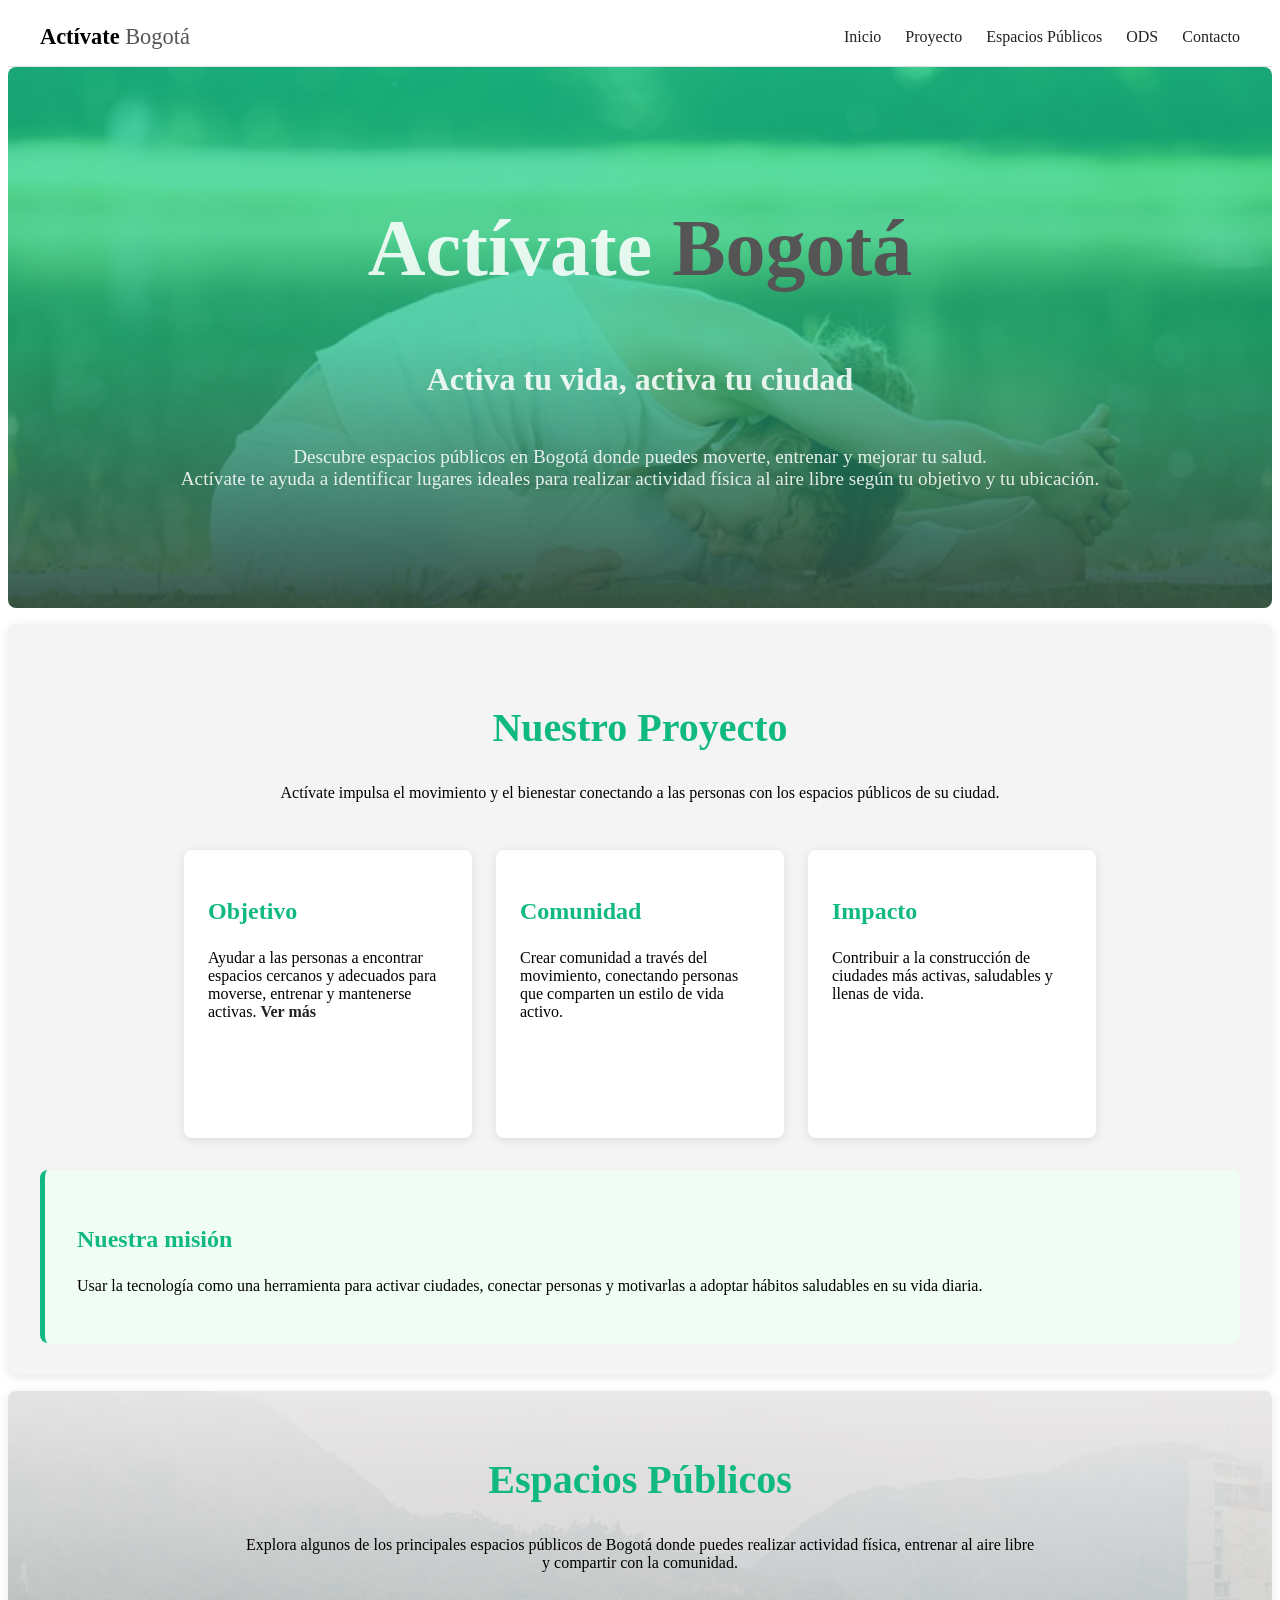
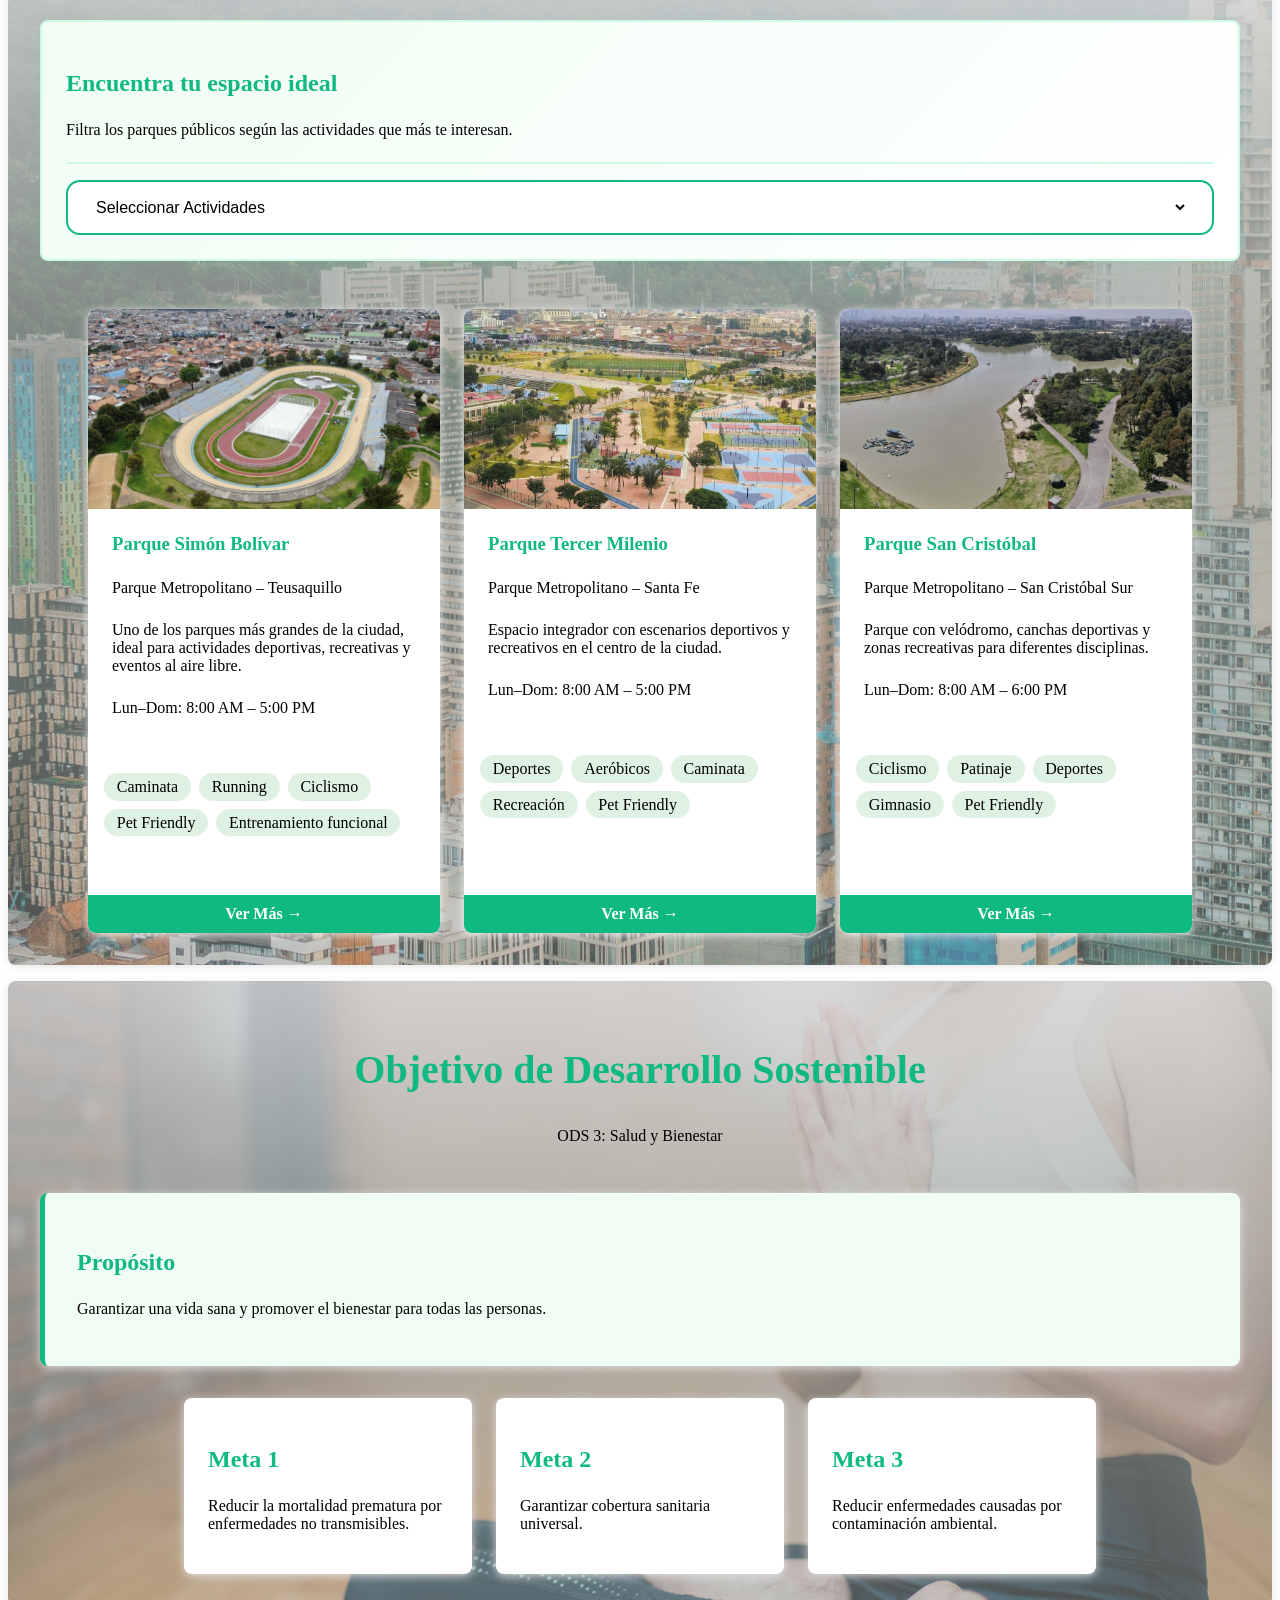
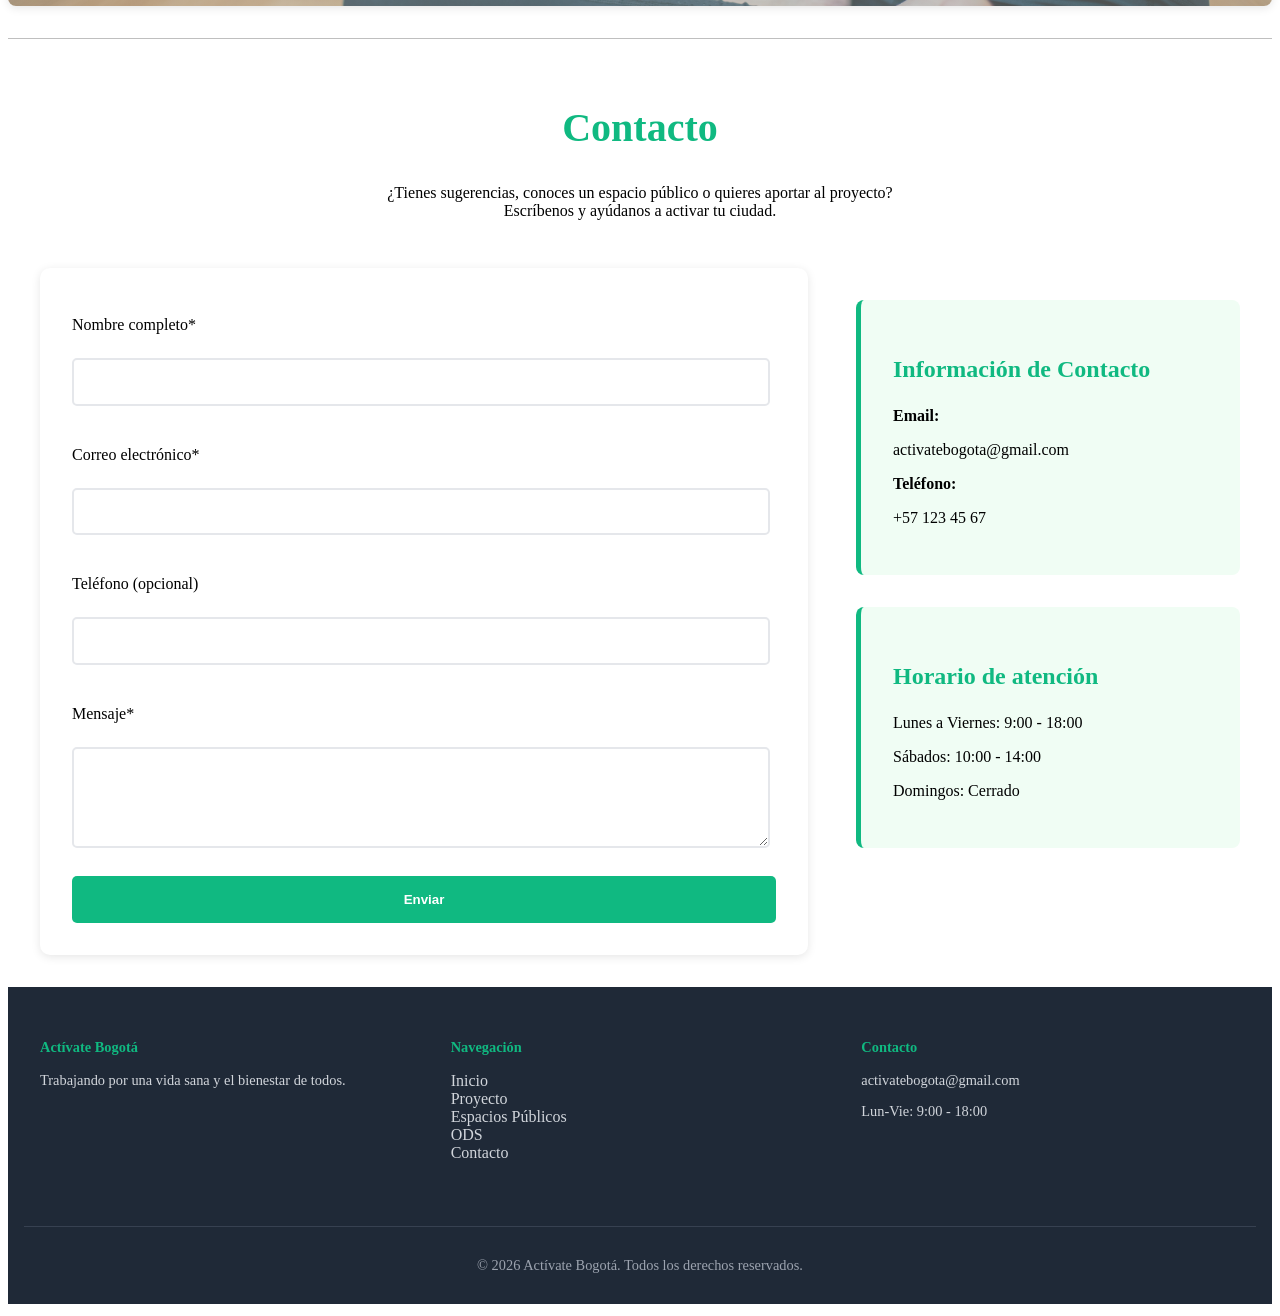
<file: index.html>
<!DOCTYPE html>
<html lang="es">
<head>
  <meta charset="UTF-8">
  <title>Actívate - Bogotá</title>
  <meta name="viewport" content="width=device-width, initial-scale=1.0">
  <meta name="description" content="Plataforma web que promueve la actividad física y el bienestar mediante el uso de espacios públicos en Bogotá.">
  <link href="https://cdn.boxicons.com/3.0.8/fonts/basic/boxicons.min.css" rel="stylesheet">
  <link rel="stylesheet" href="css/styles.css">
</head>

<body>

  <!-- Encabezado -->
  <header class="encabezado-app">
    <h1 class="titulo-app">
      Actívate <span>Bogotá</span>
    </h1>

    <nav class="menu">
      <ul class="menu-lista">
        <li><a href="#inicio">Inicio</a></li>
        <li><a href="#proyecto">Proyecto</a></li>
        <li><a href="#espacios">Espacios Públicos</a></li>
        <li><a href="#ods">ODS</a></li>
        <li><a href="#contacto">Contacto</a></li>
      </ul>
    </nav>
  </header>

  <!-- Contenido principal -->
  <main>

    <!-- Inicio -->
    <section id="inicio" class="inicio">
      <h2 class="inicio-titulo">Actívate <span>Bogotá</span></h2>

      <p class="inicio-eslogan">
        Activa tu vida, activa tu ciudad
      </p>

      <p class="inicio-descripcion">
        Descubre espacios públicos en Bogotá donde puedes moverte, entrenar y mejorar tu salud.
        <br>
        Actívate te ayuda a identificar lugares ideales para realizar actividad física al aire libre
        según tu objetivo y tu ubicación.
      </p>
    </section>

    <!-- Proyecto -->
    <section id="proyecto" class="proyecto">
      <h2 class="proyecto-titulo">Nuestro Proyecto</h2>

      <p class="proyecto-introduccion">
        Actívate impulsa el movimiento y el bienestar conectando a las personas con los
        espacios públicos de su ciudad.
      </p>

      <div class="cards">

        <article class="proyecto-card">
          <i class="bx bx-bullseye"></i>
          <h3>Objetivo</h3>
          <p>
            Ayudar a las personas a encontrar espacios cercanos y adecuados para moverse,
            entrenar y mantenerse activas.
            <a class="objetivos-a" href="pages/Objetivos.html">Ver más</a>
          </p>
        </article>

        <article class="proyecto-card">
          <i class="bx bx-community"></i>
          <h3>Comunidad</h3>
          <p>
            Crear comunidad a través del movimiento, conectando personas que comparten un
            estilo de vida activo.
          </p>
        </article>

        <article class="proyecto-card">
          <i class="bx bx-biceps"></i>
          <h3>Impacto</h3>
          <p>
            Contribuir a la construcción de ciudades más activas, saludables y llenas de vida.
          </p>
        </article>

      </div>

      <div class="proyecto-mision">
        <h3>Nuestra misión</h3>
        <p>
          Usar la tecnología como una herramienta para activar ciudades, conectar personas y
          motivarlas a adoptar hábitos saludables en su vida diaria.
        </p>
      </div>
    </section>

    <!-- Espacios -->
    <section id="espacios" class="espacios">

      <h2 class="espacios-titulo">Espacios Públicos</h2>

      <p class="espacios-introduccion">
        Explora algunos de los principales espacios públicos de Bogotá donde puedes realizar
        actividad física, entrenar al aire libre y compartir con la comunidad.
      </p>

      <!-- Espacios Filtros -->
      <div class="espacios-filtros">

        <h3 class="filtros-titulo">Encuentra tu espacio ideal</h3>

        <p class="filtros-descripcion">
          Filtra los parques públicos según las actividades que más te interesan.
        </p>

        <form class="filtros-formulario">
          <div class="filtro-campo">

            <select id="actividad" name="actividad" class="filtro-select">

              <option value="*">Seleccionar Actividades</option>
              <option value="caminata">Caminata</option>
              <option value="running">Running</option>
              <option value="ciclismo">Ciclismo</option>
              <option value="entrenamiento">Entrenamiento funcional</option>
              <option value="pet">Pet Friendly</option>
              <option value="deportes">Deportes</option>
              <option value="aerobicos">Aeróbicos</option>
              <option value="patinaje">Patinaje</option>
              <option value="canchas">Canchas</option>

            </select>

          </div>
        </form>

      </div>

      <!-- Espacios Cards -->
      <div class="cards">

        <article class="espacio-card"
          data-tags="caminata,running,ciclismo,pet,entrenamiento">

          <img src="assets/Parque-San-Cristóbal-4.jfif" alt="imagen 1">

          <h3 class="espacio-nombre">Parque Simón Bolívar</h3>

          <p class="espacio-tipo-ubicacion">
            Parque Metropolitano – Teusaquillo
          </p>

          <p class="espacio-descripcion">
            Uno de los parques más grandes de la ciudad, ideal para actividades deportivas,
            recreativas y eventos al aire libre.
          </p>

          <p class="horario">Lun–Dom: 8:00 AM – 5:00 PM</p>

          <ul class="espacio-actividades">
            <li>Caminata</li>
            <li>Running</li>
            <li>Ciclismo</li>
            <li>Pet Friendly</li>
            <li>Entrenamiento funcional</li>
          </ul>

          <a href="#inicio">Ver Más →</a>

        </article>

        <article class="espacio-card"
          data-tags="deportes,aerobicos,caminata,pet">

          <img src="assets/Parque-Tercer-Milenio-2.jpg" alt="imagen 2">

          <h3 class="espacio-nombre">Parque Tercer Milenio</h3>

          <p class="espacio-tipo-ubicacion">
            Parque Metropolitano – Santa Fe
          </p>

          <p class="espacio-descripcion">
            Espacio integrador con escenarios deportivos y recreativos en el centro de la ciudad.
          </p>

          <p class="horario">Lun–Dom: 8:00 AM – 5:00 PM</p>

          <ul class="espacio-actividades">
            <li>Deportes</li>
            <li>Aeróbicos</li>
            <li>Caminata</li>
            <li>Recreación</li>
            <li>Pet Friendly</li>
          </ul>

          <a href="#inicio">Ver Más →</a>

        </article>

        <article class="espacio-card"
          data-tags="ciclismo,patinaje,deportes,pet,canchas">

          <img src="assets/Simón-bolívar-0.jfif" alt="imagen 3">

          <h3 class="espacio-nombre">Parque San Cristóbal</h3>

          <p class="espacio-tipo-ubicacion">
            Parque Metropolitano – San Cristóbal Sur
          </p>

          <p class="espacio-descripcion">
            Parque con velódromo, canchas deportivas y zonas recreativas para diferentes
            disciplinas.
          </p>

          <p class="horario">Lun–Dom: 8:00 AM – 6:00 PM</p>

          <ul class="espacio-actividades">
            <li>Ciclismo</li>
            <li>Patinaje</li>
            <li>Deportes</li>
            <li>Gimnasio</li>
            <li>Pet Friendly</li>
          </ul>

          <a href="#inicio">Ver Más →</a>

        </article>

      </div>
    </section>

    <!-- ODS -->
    <section id="ods" class="ods">

      <h2 class="ods-titulo">Objetivo de Desarrollo Sostenible</h2>

      <p class="ods-subtitulo">ODS 3: Salud y Bienestar</p>

      <div class="ods-proposito">
        <h3>Propósito</h3>
        <p>
          Garantizar una vida sana y promover el bienestar para todas las personas.
        </p>
      </div>

      <div class="cards">

        <article class="meta-card">
          <h3>Meta 1</h3>
          <p>Reducir la mortalidad prematura por enfermedades no transmisibles.</p>
        </article>

        <article class="meta-card">
          <h3>Meta 2</h3>
          <p>Garantizar cobertura sanitaria universal.</p>
        </article>

        <article class="meta-card">
          <h3>Meta 3</h3>
          <p>Reducir enfermedades causadas por contaminación ambiental.</p>
        </article>

      </div>
    </section>

    <!-- Contacto -->
    <section id="contacto" class="contacto">

      <h2 class="contacto-titulo">Contacto</h2>

      <p class="contacto-descripcion">
        ¿Tienes sugerencias, conoces un espacio público o quieres aportar al proyecto?<br>
        Escríbenos y ayúdanos a activar tu ciudad.
      </p>

      <div class="contacto-container">

        <div class="formulario">

          <form>

            <div class="contacto-campo">
              <label for="nombre">Nombre completo*</label>
              <input type="text" id="nombre" name="nombre" required>
            </div>

            <div class="contacto-campo">
              <label for="correo" class="contacto-etiqueta">
                Correo electrónico*
              </label>
              <input type="email" id="correo" name="correo" required>
            </div>

            <div class="contacto-campo">
              <label for="telefono" class="contacto-etiqueta">
                Teléfono (opcional)
              </label>
              <input type="tel" id="telefono" name="telefono">
            </div>

            <div class="contacto-campo">
              <label for="mensaje" class="contacto-etiqueta">
                Mensaje*
              </label>
              <textarea
                id="mensaje"
                name="mensaje"
                class="contacto-textarea"
                rows="4"
                required
              ></textarea>
            </div>

            <button type="submit" class="contacto-boton">
              Enviar
            </button>

          </form>

        </div>

        <div class="contacto-cards">

          <article class="contacto-card">
            <h3>Información de Contacto</h3>

            <strong>Email:</strong>
            <p>activatebogota@gmail.com</p>

            <strong>Teléfono:</strong>
            <p>+57 123 45 67</p>
          </article>

          <article class="horario-card">
            <h3>Horario de atención</h3>

            <p>Lunes a Viernes: 9:00 - 18:00</p>
            <p>Sábados: 10:00 - 14:00</p>
            <p>Domingos: Cerrado</p>
          </article>

        </div>

      </div>
    </section>

  </main>

  <!-- Footer -->
  <footer class="footer">

    <div class="footer-content">

      <div class="footer-section">
        <h4>Actívate Bogotá</h4>
        <p>Trabajando por una vida sana y el bienestar de todos.</p>
      </div>

      <div class="footer-section">
        <h4>Navegación</h4>

        <ul class="navegacion-footer">
          <li><a href="#inicio">Inicio</a></li>
          <li><a href="#proyecto">Proyecto</a></li>
          <li><a href="#espacios">Espacios Públicos</a></li>
          <li><a href="#ods">ODS</a></li>
          <li><a href="#contacto">Contacto</a></li>
        </ul>
      </div>

      <div class="footer-section">
        <h4>Contacto</h4>

        <p>activatebogota@gmail.com</p>
        <p>Lun-Vie: 9:00 - 18:00</p>
      </div>

    </div>

    <div class="footer-bottom">
      <p>© 2026 Actívate Bogotá. Todos los derechos reservados.</p>
    </div>

  </footer>

  <script src="dis/js/app.js"></script>

</body>
</html>
</file>
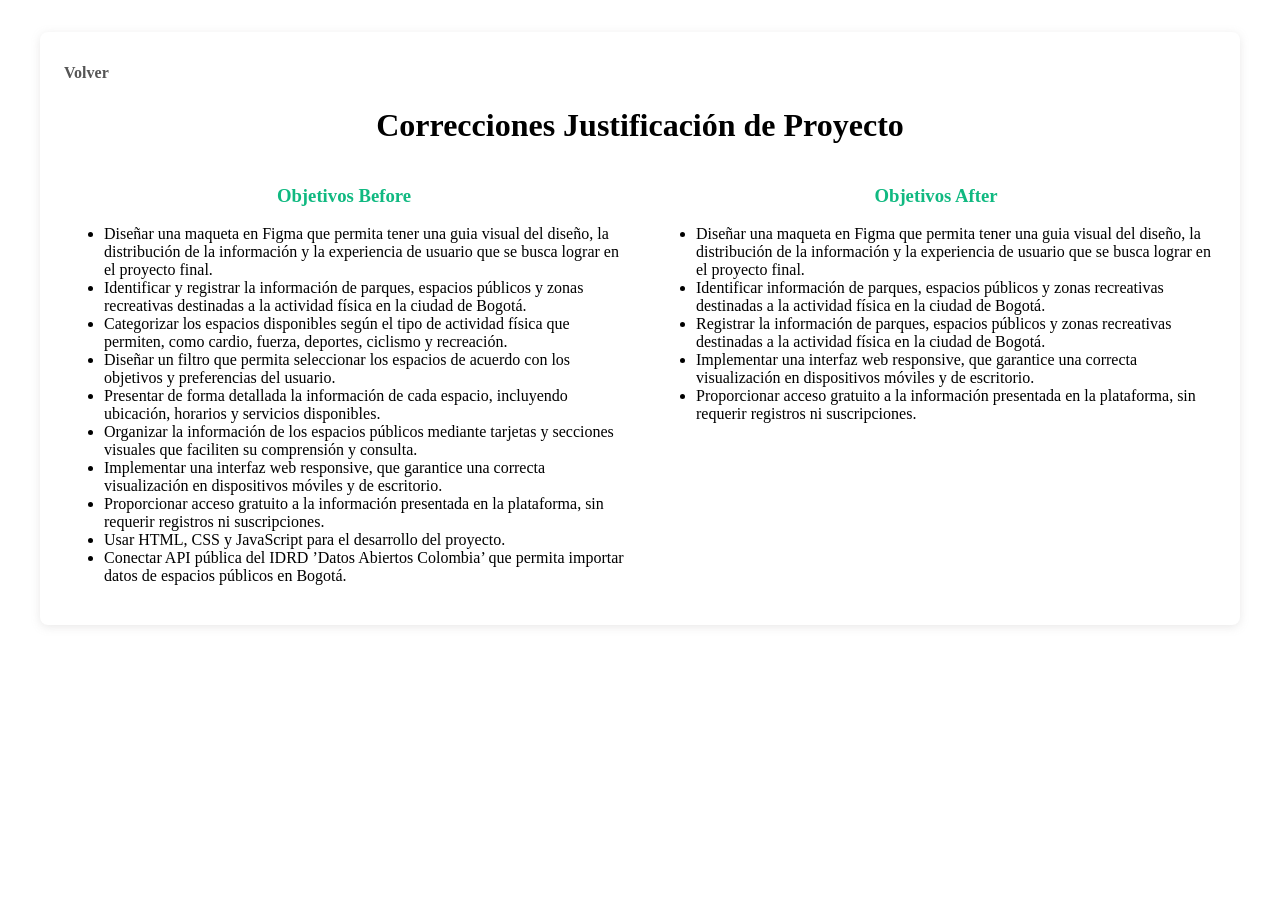
<file: pages/Objetivos.html>
<!DOCTYPE html>
<html lang="es">
<head>
  <meta charset="UTF-8">
  <title>Objetivos</title>
  <meta name="viewport" content="width=device-width, initial-scale=1.0">
  <link rel="stylesheet" href="../css/stylesobjetivos.css">
  <link href="https://cdn.boxicons.com/3.0.8/fonts/basic/boxicons.min.css" rel="stylesheet">
</head>
<body>
    <main>
        <div class="migadepan">
            <a class="volver" href="../index.html#proyecto"><i class="bx bx-arrow-in-left-square-half"></i> Volver</a>
        </div>
        <h1>Correcciones Justificación de Proyecto</h1>
    <section class="contenedor">
        <div class="contenedor-objetivos">
            <article>
            <h3>
                Objetivos Before
            </h3>
            <ul>
                <li>
                    Diseñar una maqueta en Figma que permita tener una guia visual del diseño, la 
distribución de la información y la experiencia de usuario que se busca lograr en el 
proyecto final.
                </li>
                <li>Identificar y registrar la información de parques, espacios públicos y zonas 
recreativas destinadas a la actividad física en la ciudad de Bogotá.</li>
                <li>Categorizar los espacios disponibles según el tipo de actividad física que permiten, 
como cardio, fuerza, deportes, ciclismo y recreación.</li>
                <li>Diseñar un filtro que permita seleccionar los espacios de acuerdo con los objetivos y 
preferencias del usuario. </li>
                <li>Presentar de forma detallada la información de cada espacio, incluyendo ubicación, 
horarios y servicios disponibles. </li>
                <li>Organizar la información de los espacios públicos mediante tarjetas y secciones 
visuales que faciliten su comprensión y consulta.  </li>
                <li>Implementar una interfaz web responsive, que garantice una correcta visualización en 
dispositivos móviles y de escritorio. </li>
                <li>Proporcionar acceso gratuito a la información presentada en la plataforma, sin 
requerir registros ni suscripciones. </li>
                <li>Usar HTML, CSS y JavaScript para el desarrollo del proyecto. </li>
                <li>Conectar API pública del IDRD ’Datos Abiertos Colombia’ que permita importar 
datos de espacios públicos en Bogotá. </li>
            </ul>
        </article>
       <article>
            <h3>
                Objetivos After
            </h3>
            <ul>
            <li>Diseñar una maqueta en Figma que permita tener una guia visual del diseño, 
                la distribución de la información y la experiencia de usuario que se busca 
                lograr en el proyecto final. </li>
            <li>Identificar información de parques, espacios públicos y zonas recreativas destinadas 
                a la actividad física en la ciudad de Bogotá. </li>
            <li>Registrar la información de parques, espacios públicos y zonas recreativas destinadas 
                a la actividad física en la ciudad de Bogotá. </li>
            <li>Implementar una interfaz web responsive, que garantice una correcta visualización en 
                dispositivos móviles y de escritorio. </li>
            <li>Proporcionar acceso gratuito a la información presentada en la plataforma, sin requerir 
                registros ni suscripciones. </li>
                </ul>
            </article>
        </div>
        </section>
    </main>
</body>
</file>
<file: css/styles.css>
/*PALETA DE COLORES
#d1fae5
#10b981
#e0e0e0
#f0fdf4
#ffffffdd
#0000001a
#00000033
#1f2937
#555
#222
#666
#EF3340;
*/


/*RESPONSIVE*/

@media (max-width: 800px) {

  /* ===== ENCABEZADO ===== */
  .encabezado-app {
    flex-direction: column;
    align-items: flex-start;
    gap: 1rem;
  }

  .menu-lista {
    flex-wrap: wrap;
    gap: 1rem;
  }

  /* ===== INICIO ===== */
  .inicio {
    padding: 3rem 1.5rem;
  }

  .inicio-titulo {
    font-size: 3rem;
  }

  .inicio-eslogan {
    font-size: 1.4rem;
    margin: 1.5rem 0;
  }

  /* ===== PROYECTO ===== */
  .cards {
    flex-wrap: wrap;
  }

  .proyecto-card {
    width: 100%;
    max-width: 320px;
    height: auto;
  }

  /* ===== ESPACIOS ===== */
  .espacio-card {
    width: 100%;
    max-width: 360px;
    height: auto;
  }

  .espacio-actividades {
    display: flex;
    flex-wrap: wrap;
    justify-content: flex-start;
  }

  /* ===== CONTACTO ===== */
  .contacto-container {
    grid-template-columns: 1fr;
  }

  input,
  textarea {
    width: 100%;
  }

}

/*ESTILOS*/

/* ENCABEZADO */

.encabezado-app {
  display: flex;
  justify-content: space-between;
  align-items: center;
  padding: 1rem 2rem;
  border-bottom: 1px solid #e0e0e0;
}

.titulo-app {
  margin: 0;
  font-size: 1.4rem;
}

.titulo-app span {
  font-weight: 400;
  color: #555;
}

/* MENÚ */

.menu-lista{
  list-style: none;
  display: flex;
  gap: 1.5rem;
  margin: 0;
  padding: 0;
}

.menu-lista a {
  text-decoration: none;
  font-weight: 500;
  color: #222;
}

.menu-lista a:hover {
  color: #10b981;
}

/* INICIO */

.inicio {
  text-align: center;
  padding: 0.5rem;
  color: #ffffffdd;
  border-radius: 8px;
  background-image:repeating-linear-gradient(
    #21db9dbd,
    #10b981b1,
    #324c43ed
  ),
  url('../assets/yogabelloso-yoga-6128116_640.jpg');
  background-size:cover;
  padding: 70px 40px;
}

.inicio-titulo {
   font-size: 5rem}
   .inicio-titulo span{
    color: #555;
   }
   
.inicio-eslogan {
  font-weight: 900;
  font-size: 2rem;
  margin-top: -3rem ;
  margin: 3rem;
}

.inicio-descripcion {
  margin-bottom: 3rem;
  font-size: 1.2rem;
  margin-left: auto;
  margin-right: auto;
}

/* PROYECTO */

.proyecto {
  background-color: #f5f4f4;
  border-radius: 8px;
  box-shadow: 0 2px 10px #0000001a;
  padding: 2rem;
  margin-top: 1rem;
  h2{
  margin-top: 3rem;
  font-size: 2.5rem;
  color: #10b981;
  text-align: center;
}
}

.proyecto-introduccion {
  text-align: center;
  font-size: 1rem;
  margin-bottom: 3rem;
  max-width: 800px;
  margin-left: auto;
  margin-right: auto;
}


.cards {
  display: flex;
  gap: 1.5rem;
  margin-top: 2rem;
  align-items: center;
  justify-content: center;
  box-sizing: border-box;
}

.proyecto-card {
  background-color: #fff;
  padding: 1.5rem;
  border-radius: 8px;
  box-shadow: 0 2px 10px #0000001a;
  transition: all .5s;
  width: 15rem;
  height: 15rem ;
  max-width: 100%;
  h3{
    color: #10b981;
    font-size: 1.5rem;
    }
  p{ 
  font-size: 1rem;
     }
}

.proyecto-card:hover {
  transform: translateY(-5px);
  box-shadow: 0 8px 20px #00000033;
}
.objetivos-a{
  text-decoration: none;
  color: #222;
  font-weight: bold;

 }
  .objetivos-a:hover{
    color: #059669;
  }

.bx {
  color: #1f2937;
  font-size: 4rem;
  display: flex;
  justify-content: center;
}

.proyecto-mision{
  padding: 2rem;
  background-color: #f0fdf4;
  border-radius: 8px;
  margin: 0 auto;
  margin-top: 2rem;
  height: auto;
  justify-content: center;
  align-items: center;
  border-left: 5px solid #10b981;
  h3{ 
    color: #10b981;
    font-size: 1.5rem;
    }
  p{ 
    font-size: 1rem;
  }
}

/* ESPACIOS */

.espacios {
  background-image: linear-gradient(
    #eae8e8f8,
    #9fa7a3bd,
    #9fa7a37c
    ),
  url('../assets/bergslay-city-4457801_1920.jpg');
  background-size:cover;
  margin-top: 1rem;
  padding: 2rem;
  border-radius: 8px;
  box-shadow: 0 2px 10px #0000001a;
  h2{
  color: #10b981;
  font-size: 2.5rem;
  text-align: center;
}
.espacios-introduccion{
  text-align: center;
  font-size: 1rem;
  margin-bottom: 3rem;
  max-width: 800px;
  margin-left: auto;
  margin-right: auto;
}
}

/* ESPACIOS FILTRO*/
.espacios-filtros {
  padding: 1.5rem;
  background: linear-gradient(135deg, #f0fdf4, #fff);
  border-radius: 8px;
  margin-bottom: 3rem;
  border: 2px solid #d1fae5;
  box-shadow: 0 4px 20px #10b98114;
  h3{ 
    color: #10b981;
    font-size: 1.5rem;
    }
  p{ 
    font-size: 1rem;
    padding: 0 0 2%;
    border-bottom: 2px solid #d1fae5;
  }
  .filtro-campo {
  padding: 1rem 1.5rem;
  border: 2px solid #10b981;
  border-radius: 14px;
  background-color: #ffffff;
  
}
.filtro-campo:hover{
background: #f0fdf4;
border-color: #059669;
transform: translateY(-2px);
box-shadow: 0 4px 16px #10b98133;
transition: all .2s;
}

.filtro-select {
  width: 100%;
  border: none;
  outline: none;
  font-size: 1rem;
  cursor: pointer;
  background: transparent;
}
}


/* CARD INDIVIDUAL ESPACIOS */

.espacio-card {
  background-color: #fff;
  width: 22rem;
  max-width: 100%;
  height: 39rem;
  max-height: 100%;
  box-sizing: border-box;
  overflow:auto;
  border-radius: 8px;
  box-shadow: 0 2px 10px #ffffffd1;
  transition: all .5s;
  display: flex;
  flex-direction: column;
  img {
  width: 100%;
  height: 200px;          
  object-fit: cover;     
  border-radius: 8px 8px 0 0;
  display: block;
}
  h3 {color: #10b981; 
    margin: 1.5rem;
    }
  p {
    margin: 1.5rem;
    margin-top: 0;
    }
  }
  
.espacio-actividades { 
    list-style: none;
    flex-wrap:wrap;
    gap: .5rem;
    padding: 1rem;
    display: flex;
    li{
    background: #def1e3;
    color: #000000;
    padding: .3rem .8rem;
    border-radius: 20px;
    }
  }
 
.espacio-card:hover {
  transform: translateY(-5px);
  box-shadow: 0 8px 20px #00000033;
}

.espacio-card a {
  justify-content: center;
  display:inline-flex;
  text-decoration: none;
  background-color: #10b981;
  color: #fff;
  padding: 10px 16px;
  margin-top: auto;
  font-weight: bold;
}
 
.espacio-card a:hover {
  background-color: #059669;
}

/* ODS */

.ods {
  background-image: linear-gradient(
    #d3d3d3e1,
    #9fa7a3bd,
    #9fa7a37c
    ),
  url('../assets/lograstudio-yoga-3053488.jpg');
  background-size:cover;
  margin-top: 1rem;
  padding: 2rem;
  border-radius: 8px;
  box-shadow: 0 2px 10px #0000001a;
  h2{
  font-size: 2.5rem;
  color: #10b981;
  text-align: center;}
  .ods-subtitulo{
    text-align: center;
  font-size: 1rem;
  margin-bottom: 3rem;
  max-width: 800px;
  margin-left: auto;
  margin-right: auto;
  }
.ods-proposito{
  padding: 2rem;
  background-color: #f0fdf4;
  border-radius: 8px;
  box-shadow: 0 2px 10px #e6e5e5e2;
  margin: 0 auto;
  margin-top: 2rem;
  height: auto;
  justify-content: center;
  align-items: center;
  border-left: 5px solid #10b981;
  h3{ 
    color: #10b981;
    font-size: 1.5rem;
    }
  p{ 
    font-size: 1rem;
  }
}
  }

/* CARD INDIVIDUAL METAS -ODS*/

.meta-card {
  background-color:#fff ;
  padding: 1.5rem;
  border-radius: 8px;
  box-shadow: 0 2px 10px #e6e5e5e2;
  transition: all .5s;
  width: 15rem;
  height: 8rem ;
  max-width: 100%;
  h3{
    color: #10b981;
    font-size: 1.5rem;
    }
  p{ 
  font-size: 1rem;
     }
}

.meta-card:hover {
  transform: translateY(-5px);
  box-shadow: 0 8px 20px #00000033;
}

/* CONTACTO */

.contacto {
  margin-top: 2rem;
  border-top: 1px solid #bfbfbf;
  padding: 2rem;
  h2{
  font-size: 2.5rem;
  color: #10b981;
  text-align: center;}
  .contacto-descripcion{
    text-align: center;
  font-size: 1rem;
  margin-bottom: 3rem;
  max-width: 800px;
  margin-left: auto;
  margin-right: auto;
  }
   }

.contacto-container{
  display: grid;
  grid-template-columns: 2fr 1fr;
  gap: 3rem;
  align-items: start;
}

form{
  margin: 0;
    padding: 0;
    box-sizing: border-box;
}
.formulario{
  background: #fff;
  padding: 2rem;
  border-radius: 10px;
  box-shadow: 0 2px 10px #0000001a;
}


.contacto-campo {
  margin-bottom: 1.5rem;
  }
  label {
  display: block;
  margin-bottom: .5rem;
  padding: 1rem 0;
}
input, textarea{
    width: 95%;
    padding: .8rem;
    border: 2px solid #e5e7eb;
    border-radius: 5px;
    font-size: 1rem;
    transition: all .3s;
}
:focus {
      outline: none;
      border-color: #10b981;
    }

 
.contacto-boton {
    width: 100%;
    background: #10b981;
    color: #fff;
    padding: 1rem;
    border: none;
    border-radius: 5px;
    font-weight: 700;
    cursor: pointer;
    transition: .3s;
}
.contacto-boton:hover{
  background-color: #059669;
}

.contacto-card , .horario-card{
  padding: 2rem;
  background-color: #f0fdf4;
  border-radius: 8px;
  margin: 0 auto;
  margin-top: 2rem;
  height: auto;
  justify-content: center;
  align-items: center;
  border-left: 5px solid #10b981;
  h3{ 
    color: #10b981;
    font-size: 1.5rem;
    }
  p{ 
    font-size: 1rem;
  }
}

/* FOOTER */

.footer {
    background: #1f2937;
    color: #fff;
    padding: 1rem;
}

.footer-content {
    max-width: 1200px;
    padding: 1rem;
    display: grid;
    grid-template-columns: repeat(auto-fit, minmax(250px, 1fr));
    gap: 2rem;
    margin-bottom: 2rem;
    }
  
.footer-section {
    margin: 0;
    padding: 0;
    box-sizing: border-box;
    text-align: left;
  h4{
    color: #10b981;
    margin-bottom: 1rem;
    font-size: .9rem;
  }
  p{
    color: #d1d5db;
    margin-bottom: .5rem;
    font-size: .9rem;
  }
}

.navegacion-footer {
  list-style: none;
  padding: 0;
}
.navegacion-footer a {
  text-decoration: none; 
  color: #d1d5db;
  transition: color 0.3s ease;
  }

.navegacion-footer a:hover {
  color: #10b981;
}

.footer-bottom {
    padding-top: 1rem;
    border-top: 1px solid #374151;
    text-align: center;
    color: #9ca3af;
    font-size: .9rem;
}
</file>
<file: css/stylesobjetivos.css>
/*Pagina adicinoal */

h1{
    text-align: center;

}


main{
  background-color:#fff ;
  padding: 1.5rem;
  margin: 2rem;
  border-radius: 8px;
  box-shadow: 0 2px 10px #e6e5e5e2;
  transition: all .5s;}
main:hover{
    transform: translateY(-5px);
  box-shadow: 0 8px 20px #00000033;
}


.contenedor-objetivos {
  display: grid;
  grid-template-columns: repeat(auto-fit, minmax(250px, 1fr));
  gap: 2rem;
  h3{
    color: #10b981;
    text-align: center;
  }
}

.migadepan{
    margin-top: .5rem;

}
.volver{
    text-decoration: none;
    color: #555;
    display: inline-flex;
    font-weight: bold;
}

.volver:hover{
    color: #10b981;
}
</file>
